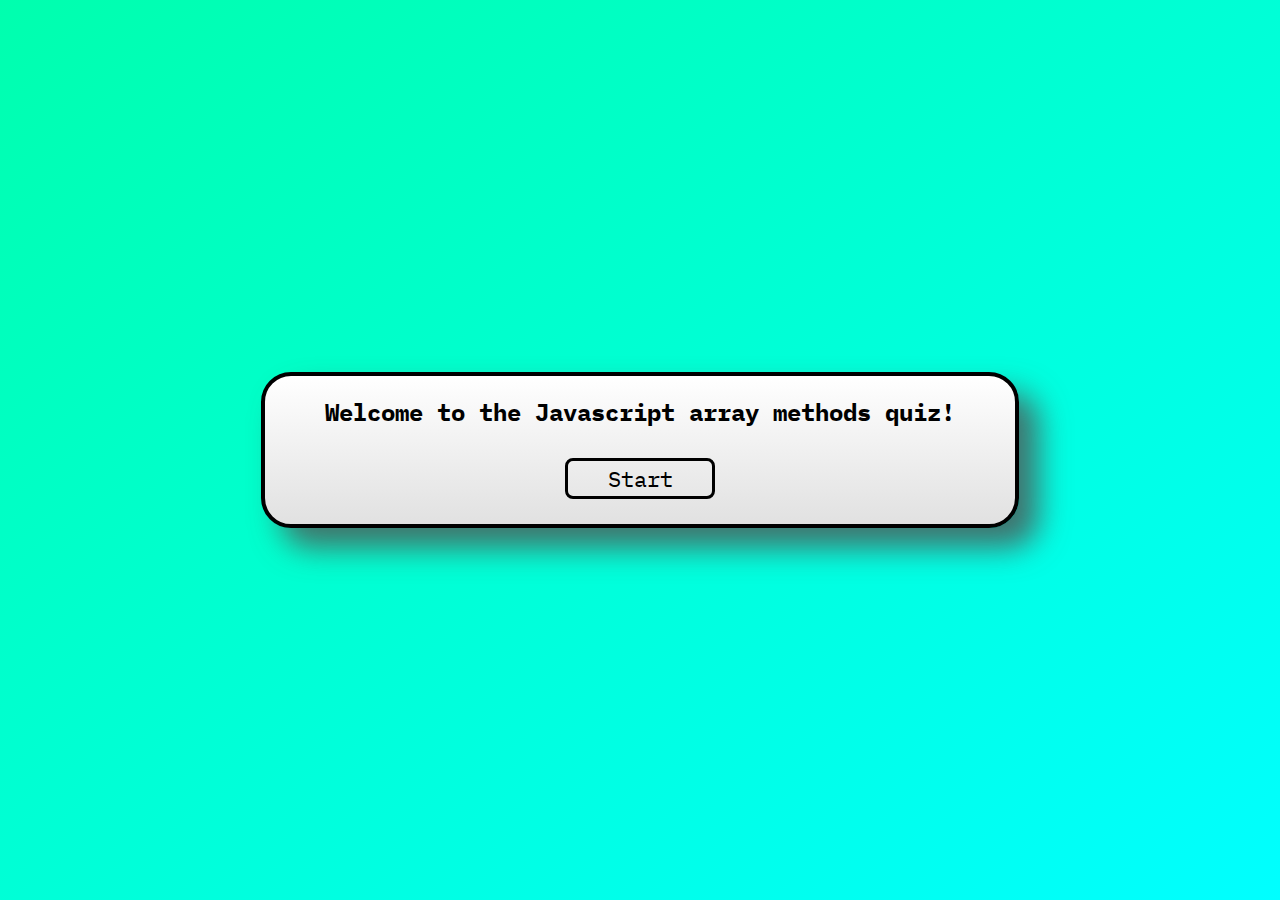
<file: index.html>
<!DOCTYPE html>
<html lang="en">
<head>
  <meta charset="UTF-8">
  <meta http-equiv="X-UA-Compatible" content="IE=edge">
  <meta name="viewport" content="width=device-width, initial-scale=1.0">
  <title>Array Methods Quiz</title>
  <link rel="stylesheet" href="./css/index.css">
  <link rel="preconnect" href="https://fonts.gstatic.com">
  <link href="https://fonts.googleapis.com/css2?family=Cousine:ital@0;1&family=IBM+Plex+Mono&display=swap" rel="stylesheet"> 
  <link rel="shortcut icon" type="image/png" href="https://d30y9cdsu7xlg0.cloudfront.net/png/651895-200.png"/>
</head>
<body>

  <div class="container">

    <div class="start page">
      <h2>Welcome to the Javascript array methods quiz!</h2>
      <button class="start-button"><span>Start</span></button>
    </div>

    <div class="instructions page">
      <p>You will be asked 7 questions about array methods in Javascript.</p> 
      <p>Each question is multiple choice, with four options.</p>
      <p>You have up to 60 seconds to answer each question.</p>
      <p>Array methods to know before beginning the quiz:</p>
      <a href="https://developer.mozilla.org/en-US/docs/Web/JavaScript/Reference/Global_Objects/Array/map" target="_blank">Array.prototype.map</a>
      <a href="https://developer.mozilla.org/en-US/docs/Web/JavaScript/Reference/Global_Objects/Array/filter" target="_blank">Array.prototype.filter</a>
      <a href="https://developer.mozilla.org/en-US/docs/Web/JavaScript/Reference/Global_Objects/Array/reduce" target="_blank">Array.prototype.reduce</a>
      <a href="https://developer.mozilla.org/en-US/docs/Web/JavaScript/Reference/Global_Objects/Array/sort" target="_blank">Array.prototype.sort</a>
      <button class="begin-button"><span>Begin</span></button>
    </div>

    <div class="quiz page">
      <div class="question-info">
        <div class="question-title">
          <h2>Question <span class="question-number"></span></h2>
        </div>
        
        <div class="timer">
          <p> Time left: <span class="timer-seconds">10</span></p>
        </div>
      </div>

      <div class="timer-bar"></div>
      
      <div class="question">
        <code class="question-input"></code>
      
        <svg xmlns="http://www.w3.org/2000/svg" class="icon icon-tabler icon-tabler-arrow-narrow-down" width="32" height="36" viewBox="0 0 24 24" stroke-width="1.4" stroke="#000000" fill="none" stroke-linecap="round" stroke-linejoin="round">
          <path stroke="none" d="M0 0h24v24H0z" fill="none"/>
          <line x1="12" y1="5" x2="12" y2="19" />
          <line x1="16" y1="15" x2="12" y2="19" />
          <line x1="8" y1="15" x2="12" y2="19" />
        </svg>
        
        <code class="question-method"></code>
        
        <svg xmlns="http://www.w3.org/2000/svg" class="icon icon-tabler icon-tabler-arrow-narrow-down" width="32" height="36" viewBox="0 0 24 24" stroke-width="1.4" stroke="#000000" fill="none" stroke-linecap="round" stroke-linejoin="round">
          <path stroke="none" d="M0 0h24v24H0z" fill="none"/>
          <line x1="12" y1="5" x2="12" y2="19" />
          <line x1="16" y1="15" x2="12" y2="19" />
          <line x1="8" y1="15" x2="12" y2="19" />
        </svg>

        <code class="question-output"></code>
      </div>

      <div class="answer-choices">
        <div class="answer-choice" id="choice-0">
          <code></code>
        </div>
        <div class="answer-choice" id="choice-1">
          <code></code>
        </div>
        <div class="answer-choice" id="choice-2">
          <code></code>
        </div>
        <div class="answer-choice" id="choice-3">
          <code></code>
        </div>
      </div>



        <button class="submit-button" disabled><span>Submit</span></button>
        
        <h3 class="response">correct!</h3>
       


    </div>

    <div class="results page">
      <h2>You scored <span class="total-score"></span> out of 7</h2>
      <button class="reset-button">Try again?</button>
    </div>

  <script src="./js/questions/questionData.js"></script>
  <script src="./js/questions/questions.js"></script>
  <script src="./js/pages.js"></script>
  <script src="./js/quiz.js"></script>
  <script src="./js/timer.js"></script>
  <script src="./js/app.js"></script>
</body>
</html>
</file>
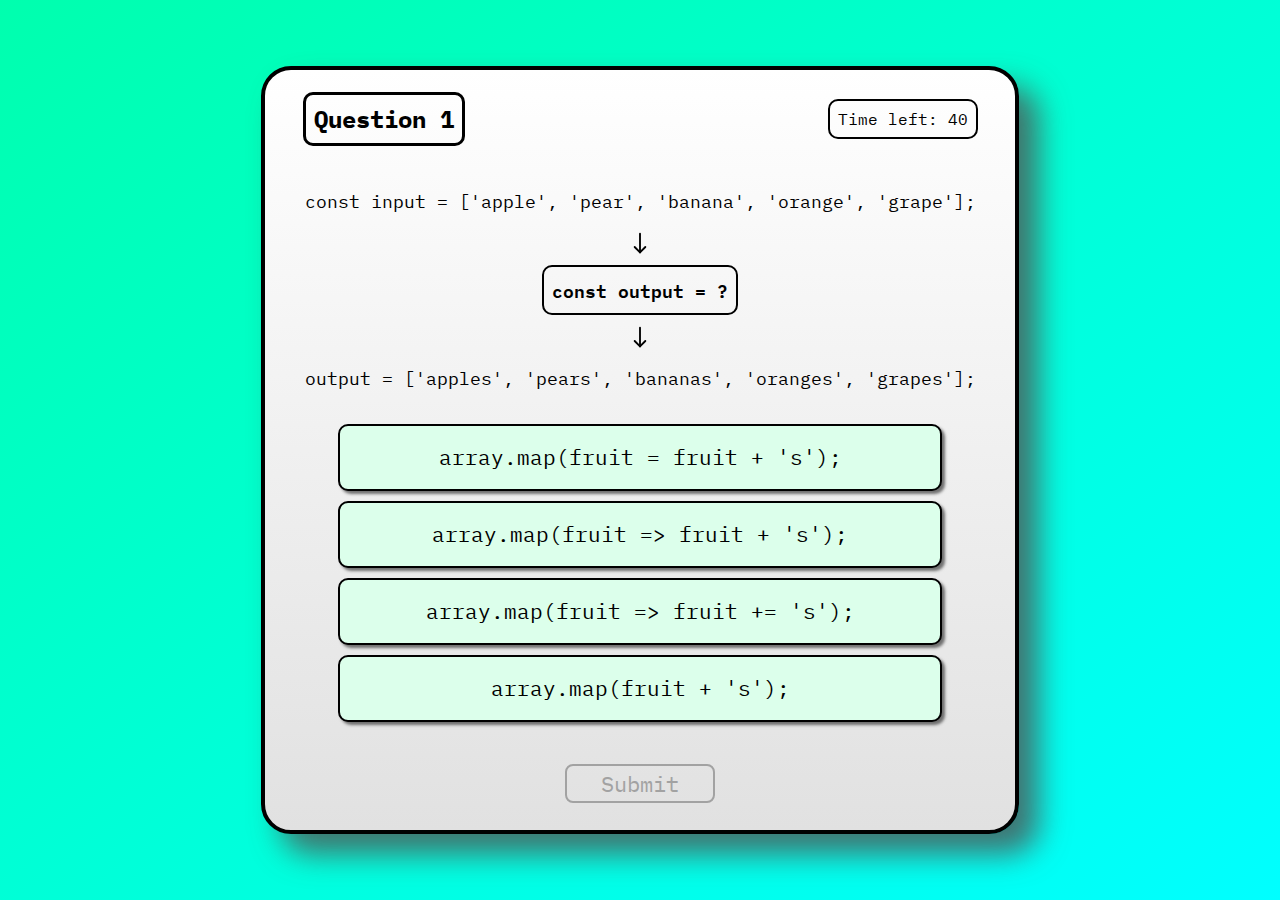
<file: array-methods-quiz/index.html>
<!DOCTYPE html>
<html lang="en">
<head>
  <meta charset="UTF-8">
  <meta http-equiv="X-UA-Compatible" content="IE=edge">
  <meta name="viewport" content="width=device-width, initial-scale=1.0">
  <title>Document</title>
  <link rel="stylesheet" href="./css/index.css">
  <link rel="preconnect" href="https://fonts.gstatic.com">
  <link href="https://fonts.googleapis.com/css2?family=Cousine:ital@0;1&family=IBM+Plex+Mono&display=swap" rel="stylesheet"> 
</head>
<body>

  <div class="container">

    <div class="start page">
      <h2>Welcome to the JS higher-order array methods quiz!</h2>
      <button class="start-button"><span>Start</span></button>
    </div>

    <div class="instructions page">
      <p>Lorem ipsum dolor sit amet consectetur adipisicing elit. Ducimus molestias nihil minima quas tempore aliquam harum maiores necessitatibus. Accusamus nam quis architecto harum voluptatum expedita eum vero repellendus provident neque?</p>
      <button class="begin-button"><span>Begin</span></button>
    </div>

    <div class="quiz page">
      <div class="question-info">
        <div class="question-title">
          <h2>Question <span class="question-number"></span></h2>
        </div>
        
        <div class="timer">
          <p> Time left: <span class="timer-seconds">10</span></p>
        </div>
      </div>

      <div class="timer-bar"></div>
      
      <div class="question">
        <code class="question-input"></code>
      
        <svg xmlns="http://www.w3.org/2000/svg" class="icon icon-tabler icon-tabler-arrow-narrow-down" width="32" height="36" viewBox="0 0 24 24" stroke-width="1.4" stroke="#000000" fill="none" stroke-linecap="round" stroke-linejoin="round">
          <path stroke="none" d="M0 0h24v24H0z" fill="none"/>
          <line x1="12" y1="5" x2="12" y2="19" />
          <line x1="16" y1="15" x2="12" y2="19" />
          <line x1="8" y1="15" x2="12" y2="19" />
        </svg>
        
        <code class="question-method"></code>
        
        <svg xmlns="http://www.w3.org/2000/svg" class="icon icon-tabler icon-tabler-arrow-narrow-down" width="32" height="36" viewBox="0 0 24 24" stroke-width="1.4" stroke="#000000" fill="none" stroke-linecap="round" stroke-linejoin="round">
          <path stroke="none" d="M0 0h24v24H0z" fill="none"/>
          <line x1="12" y1="5" x2="12" y2="19" />
          <line x1="16" y1="15" x2="12" y2="19" />
          <line x1="8" y1="15" x2="12" y2="19" />
        </svg>

        <code class="question-output"></code>
      </div>

      <div class="answer-choices">
        <div class="answer-choice" id="choice-0">
          <code></code>
        </div>
        <div class="answer-choice" id="choice-1">
          <code></code>
        </div>
        <div class="answer-choice" id="choice-2">
          <code></code>
        </div>
        <div class="answer-choice" id="choice-3">
          <code></code>
        </div>
      </div>

      <button class="submit-button" disabled><span>Submit</span></button>
     
    </div>

    <div class="results page">
      <h2>You scored <span class="total-score"></span> out of 7.</h2>
      <button class="reset-button">Try again?</button>
    </div>

  <script type="module" src="./js/index.js"></script>
</body>
</html>
</file>
<file: css/index.css>
* {
  margin: 0;
  padding: 0;
  border: border-box;
  text-align: center;
  font-family: 'IBM Plex Mono', monospace;
  color: black;
}

body {
  display: -webkit-box;
  display: -ms-flexbox;
  display: flex;
  -webkit-box-align: center;
      -ms-flex-align: center;
          align-items: center;
  -webkit-box-pack: center;
      -ms-flex-pack: center;
          justify-content: center;
  -webkit-box-orient: vertical;
  -webkit-box-direction: normal;
      -ms-flex-direction: column;
          flex-direction: column;
  height: 100vh;
  background: -webkit-gradient(linear, left top, right bottom, from(#00ffae), to(cyan));
  background: linear-gradient(to right bottom, #00ffae, cyan);
}

.container {
  display: -webkit-box;
  display: -ms-flexbox;
  display: flex;
  -webkit-box-align: center;
      -ms-flex-align: center;
          align-items: center;
  -webkit-box-pack: center;
      -ms-flex-pack: center;
          justify-content: center;
  -webkit-box-orient: vertical;
  -webkit-box-direction: normal;
      -ms-flex-direction: column;
          flex-direction: column;
  border: 4px solid black;
  border-radius: 30px;
  background: -webkit-gradient(linear, left top, left bottom, from(white), to(#e1e1e1));
  background: linear-gradient(to bottom, white, #e1e1e1);
  -webkit-box-shadow: 20px 20px 30px rgba(81, 81, 81, 0.8);
          box-shadow: 20px 20px 30px rgba(81, 81, 81, 0.8);
  max-width: 750px;
  width: 80%;
}

.page {
  display: -webkit-box;
  display: -ms-flexbox;
  display: flex;
  -webkit-box-align: center;
      -ms-flex-align: center;
          align-items: center;
  -webkit-box-pack: center;
      -ms-flex-pack: center;
          justify-content: center;
  -webkit-box-orient: vertical;
  -webkit-box-direction: normal;
      -ms-flex-direction: column;
          flex-direction: column;
  display: none;
  width: 100%;
  padding: 20px;
}

.start {
  display: -webkit-box;
  display: -ms-flexbox;
  display: flex;
}

.instructions p {
  margin-bottom: 20px;
}

.instructions a {
  margin-bottom: 5px;
}

.instructions a:hover {
  background-color: #fcffa7;
}

.quiz {
  -webkit-box-pack: space-evenly;
      -ms-flex-pack: space-evenly;
          justify-content: space-evenly;
  min-height: 80vh;
}

code {
  background: transparent;
  font-size: 1.3rem;
  padding: 8px;
}

.question {
  display: -webkit-box;
  display: -ms-flexbox;
  display: flex;
  -webkit-box-align: center;
      -ms-flex-align: center;
          align-items: center;
  -webkit-box-pack: center;
      -ms-flex-pack: center;
          justify-content: center;
  -webkit-box-orient: vertical;
  -webkit-box-direction: normal;
      -ms-flex-direction: column;
          flex-direction: column;
  -webkit-box-pack: space-evenly;
      -ms-flex-pack: space-evenly;
          justify-content: space-evenly;
  padding: 10px 20px 20px;
}

.question-input,
.question-method,
.question-output {
  margin: 4px 0px;
  font-size: 1.1rem;
}

.question-info {
  display: -webkit-box;
  display: -ms-flexbox;
  display: flex;
  -webkit-box-align: center;
      -ms-flex-align: center;
          align-items: center;
  -webkit-box-pack: center;
      -ms-flex-pack: center;
          justify-content: center;
  -webkit-box-orient: horizontal;
  -webkit-box-direction: normal;
      -ms-flex-direction: row;
          flex-direction: row;
  -webkit-box-pack: justify;
      -ms-flex-pack: justify;
          justify-content: space-between;
  width: 90%;
  margin-bottom: 15px;
}

.question-title {
  border: 3px solid black;
  border-radius: 10px;
  padding: 8px;
}

.queried {
  border: 2px solid black;
  border-radius: 10px;
  font-weight: 600;
}

.timer-bar {
  background-color: #00ffae;
  -ms-flex-item-align: start;
      align-self: flex-start;
  height: 4px;
  width: 0%;
  -webkit-transition: 1s linear;
  transition: 1s linear;
}

.timer {
  border: 2px solid black;
  border-radius: 10px;
  padding: 8px;
}

.answer-choices {
  display: -webkit-box;
  display: -ms-flexbox;
  display: flex;
  -webkit-box-align: center;
      -ms-flex-align: center;
          align-items: center;
  -webkit-box-pack: center;
      -ms-flex-pack: center;
          justify-content: center;
  -webkit-box-orient: vertical;
  -webkit-box-direction: normal;
      -ms-flex-direction: column;
          flex-direction: column;
  width: 100%;
}

.answer-choice {
  display: -webkit-box;
  display: -ms-flexbox;
  display: flex;
  -webkit-box-align: center;
      -ms-flex-align: center;
          align-items: center;
  -webkit-box-pack: center;
      -ms-flex-pack: center;
          justify-content: center;
  -webkit-box-orient: vertical;
  -webkit-box-direction: normal;
      -ms-flex-direction: column;
          flex-direction: column;
  border: 2px solid black;
  border-radius: 10px;
  background-color: #dcffeb;
  min-height: 7vh;
  width: 80%;
  margin-bottom: 10px;
  -webkit-box-shadow: 3px 3px 3px rgba(81, 81, 81, 0.8);
          box-shadow: 3px 3px 3px rgba(81, 81, 81, 0.8);
  -webkit-transition: 0.12s;
  transition: 0.12s;
}

.answer-choice:hover {
  background-color: #fcffa7;
}

.choice-selected {
  background-color: #fcffa7;
  -webkit-transform: translate(-2px, -2px);
          transform: translate(-2px, -2px);
}

.choice-selected:hover {
  background-color: #fcffa7;
}

.choice-correct {
  background-color: #aefe98;
  -webkit-transform: translate(0px, 0px);
          transform: translate(0px, 0px);
}

.choice-correct:hover {
  background-color: #aefe98;
}

.choice-correct code {
  font-weight: 600;
}

.choice-incorrect {
  background-color: #fb9696;
  -webkit-transform: translate(0px, 0px);
          transform: translate(0px, 0px);
}

.choice-incorrect:hover {
  background-color: #fb9696;
}

.choice-disabled {
  background-color: #dedcdc;
  -webkit-transform: translate(0px, 0px);
          transform: translate(0px, 0px);
  border-color: rgba(81, 81, 81, 0.8);
}

.choice-disabled:hover {
  background-color: #dedcdc;
}

.choice-disabled code {
  color: rgba(81, 81, 81, 0.8);
}

.response {
  border: 2px solid black;
  border-radius: 10px;
  font-size: 1rem;
  padding: 5px;
  position: relative;
  left: 190px;
  bottom: 50px;
  margin-bottom: -44px;
  display: none;
}

.response-correct {
  border-color: #23b503;
  color: #23b503;
}

.response-incorrect {
  border-color: #d75555;
  color: #d75555;
}

button {
  border: 2px solid #a2a2a2;
  border-radius: 8px;
  background: transparent;
  font-size: 1.4rem;
  color: #a2a2a2;
  min-width: 150px;
  margin: 30px 0 5px;
  padding: 3px;
}

button:enabled {
  border: 3px solid black;
  border-radius: 8px;
  color: black;
}

button:enabled:hover {
  background-color: #fcffa7;
}

@media (max-width: 576px) {
  .container {
    width: 98.2vw;
  }
  .page {
    padding: 10px;
  }
  code {
    font-size: 1rem;
  }
  .question-input,
  .question-method,
  .question-output {
    font-size: 0.9rem;
  }
  .answer-choice {
    width: 90%;
  }
  .response {
    left: 140px;
  }
}

@media (min-width: 576px) {
  .container {
    width: 98.9vw;
  }
  .page {
    padding: 10px;
  }
  code {
    font-size: 1.2rem;
  }
  .question-input,
  .question-method,
  .question-output {
    font-size: 1rem;
  }
}

@media (min-width: 768px) {
  .container {
    width: 90%;
  }
  .page {
    padding: 20px 0;
  }
  code {
    font-size: 1.3rem;
  }
  p {
    font-size: 1.1rem;
  }
  .question-input,
  .question-method,
  .question-output {
    font-size: 1.1rem;
  }
}
/*# sourceMappingURL=index.css.map */
</file>
<file: array-methods-quiz/css/index.css>
* {
  margin: 0;
  padding: 0;
  border: border-box;
  text-align: center;
  font-family: 'IBM Plex Mono', monospace;
  color: black;
}

body {
  display: -webkit-box;
  display: -ms-flexbox;
  display: flex;
  -webkit-box-align: center;
      -ms-flex-align: center;
          align-items: center;
  -webkit-box-pack: center;
      -ms-flex-pack: center;
          justify-content: center;
  -webkit-box-orient: vertical;
  -webkit-box-direction: normal;
      -ms-flex-direction: column;
          flex-direction: column;
  height: 100vh;
  background: -webkit-gradient(linear, left top, right bottom, from(#00ffae), to(cyan));
  background: linear-gradient(to right bottom, #00ffae, cyan);
}

.container {
  display: -webkit-box;
  display: -ms-flexbox;
  display: flex;
  -webkit-box-align: center;
      -ms-flex-align: center;
          align-items: center;
  -webkit-box-pack: center;
      -ms-flex-pack: center;
          justify-content: center;
  -webkit-box-orient: vertical;
  -webkit-box-direction: normal;
      -ms-flex-direction: column;
          flex-direction: column;
  border: 4px solid black;
  border-radius: 30px;
  background: -webkit-gradient(linear, left top, left bottom, from(white), to(#e1e1e1));
  background: linear-gradient(to bottom, white, #e1e1e1);
  -webkit-box-shadow: 20px 20px 30px rgba(81, 81, 81, 0.8);
          box-shadow: 20px 20px 30px rgba(81, 81, 81, 0.8);
  max-width: 750px;
  width: 80%;
}

.page {
  display: -webkit-box;
  display: -ms-flexbox;
  display: flex;
  -webkit-box-align: center;
      -ms-flex-align: center;
          align-items: center;
  -webkit-box-pack: center;
      -ms-flex-pack: center;
          justify-content: center;
  -webkit-box-orient: vertical;
  -webkit-box-direction: normal;
      -ms-flex-direction: column;
          flex-direction: column;
  display: none;
  width: 100%;
  padding: 20px;
}

.start {
  display: -webkit-box;
  display: -ms-flexbox;
  display: flex;
}

.quiz {
  -webkit-box-pack: space-evenly;
      -ms-flex-pack: space-evenly;
          justify-content: space-evenly;
  min-height: 80vh;
}

code {
  background: transparent;
  font-size: 1.3rem;
  padding: 8px;
}

.question {
  display: -webkit-box;
  display: -ms-flexbox;
  display: flex;
  -webkit-box-align: center;
      -ms-flex-align: center;
          align-items: center;
  -webkit-box-pack: center;
      -ms-flex-pack: center;
          justify-content: center;
  -webkit-box-orient: vertical;
  -webkit-box-direction: normal;
      -ms-flex-direction: column;
          flex-direction: column;
  -webkit-box-pack: space-evenly;
      -ms-flex-pack: space-evenly;
          justify-content: space-evenly;
  padding: 10px 20px 20px;
}

.question-input,
.question-method,
.question-output {
  margin: 4px 0px;
  font-size: 1.1rem;
}

.question-info {
  display: -webkit-box;
  display: -ms-flexbox;
  display: flex;
  -webkit-box-align: center;
      -ms-flex-align: center;
          align-items: center;
  -webkit-box-pack: center;
      -ms-flex-pack: center;
          justify-content: center;
  -webkit-box-orient: horizontal;
  -webkit-box-direction: normal;
      -ms-flex-direction: row;
          flex-direction: row;
  -webkit-box-pack: justify;
      -ms-flex-pack: justify;
          justify-content: space-between;
  width: 90%;
  margin-bottom: 15px;
}

.question-title {
  border: 3px solid black;
  border-radius: 10px;
  padding: 8px;
}

.queried {
  font-weight: 600;
  border: 2px solid black;
  border-radius: 10px;
}

.timer-bar {
  background-color: #00ffae;
  -ms-flex-item-align: start;
      align-self: flex-start;
  height: 4px;
  width: 0%;
  -webkit-transition: 1s linear;
  transition: 1s linear;
}

.timer {
  border: 2px solid black;
  border-radius: 10px;
  padding: 8px;
}

.answer-choices {
  display: -webkit-box;
  display: -ms-flexbox;
  display: flex;
  -webkit-box-align: center;
      -ms-flex-align: center;
          align-items: center;
  -webkit-box-pack: center;
      -ms-flex-pack: center;
          justify-content: center;
  -webkit-box-orient: vertical;
  -webkit-box-direction: normal;
      -ms-flex-direction: column;
          flex-direction: column;
  width: 100%;
}

.answer-choice {
  display: -webkit-box;
  display: -ms-flexbox;
  display: flex;
  -webkit-box-align: center;
      -ms-flex-align: center;
          align-items: center;
  -webkit-box-pack: center;
      -ms-flex-pack: center;
          justify-content: center;
  -webkit-box-orient: vertical;
  -webkit-box-direction: normal;
      -ms-flex-direction: column;
          flex-direction: column;
  border: 2px solid black;
  border-radius: 10px;
  background-color: #dcffeb;
  min-height: 7vh;
  width: 80%;
  margin-bottom: 10px;
  -webkit-box-shadow: 3px 3px 3px rgba(81, 81, 81, 0.8);
          box-shadow: 3px 3px 3px rgba(81, 81, 81, 0.8);
  -webkit-transition: 0.12s;
  transition: 0.12s;
}

.answer-choice:hover {
  background-color: #fcffa7;
}

.choice-selected {
  background-color: #fcffa7;
  -webkit-transform: translate(-2px, -2px);
          transform: translate(-2px, -2px);
}

.choice-selected:hover {
  background-color: #fcffa7;
}

.choice-correct {
  background-color: #91ff73;
  -webkit-transform: translate(0px, 0px);
          transform: translate(0px, 0px);
}

.choice-correct:hover {
  background-color: #91ff73;
}

.choice-incorrect {
  background-color: #fe8e8e;
  -webkit-transform: translate(0px, 0px);
          transform: translate(0px, 0px);
}

.choice-incorrect:hover {
  background-color: #fe8e8e;
}

.choice-disabled {
  background-color: #dedcdc;
  -webkit-transform: translate(0px, 0px);
          transform: translate(0px, 0px);
  color: rgba(81, 81, 81, 0.8);
  border-color: rgba(81, 81, 81, 0.8);
}

.choice-disabled:hover {
  background-color: #dedcdc;
}

button {
  border: 2px solid #a2a2a2;
  border-radius: 8px;
  background: transparent;
  font-size: 1.4rem;
  color: #a2a2a2;
  min-width: 150px;
  margin: 30px 0 5px;
  padding: 3px;
}

button:enabled {
  border: 3px solid black;
  border-radius: 8px;
  color: black;
}

button:enabled:hover {
  background-color: #fcffa7;
}

@media (max-width: 628px) {
  .container {
    width: 99.5vw;
    padding: 0;
    margin: 0;
  }
  .page {
    padding: 0;
  }
}
/*# sourceMappingURL=index.css.map */
</file>
